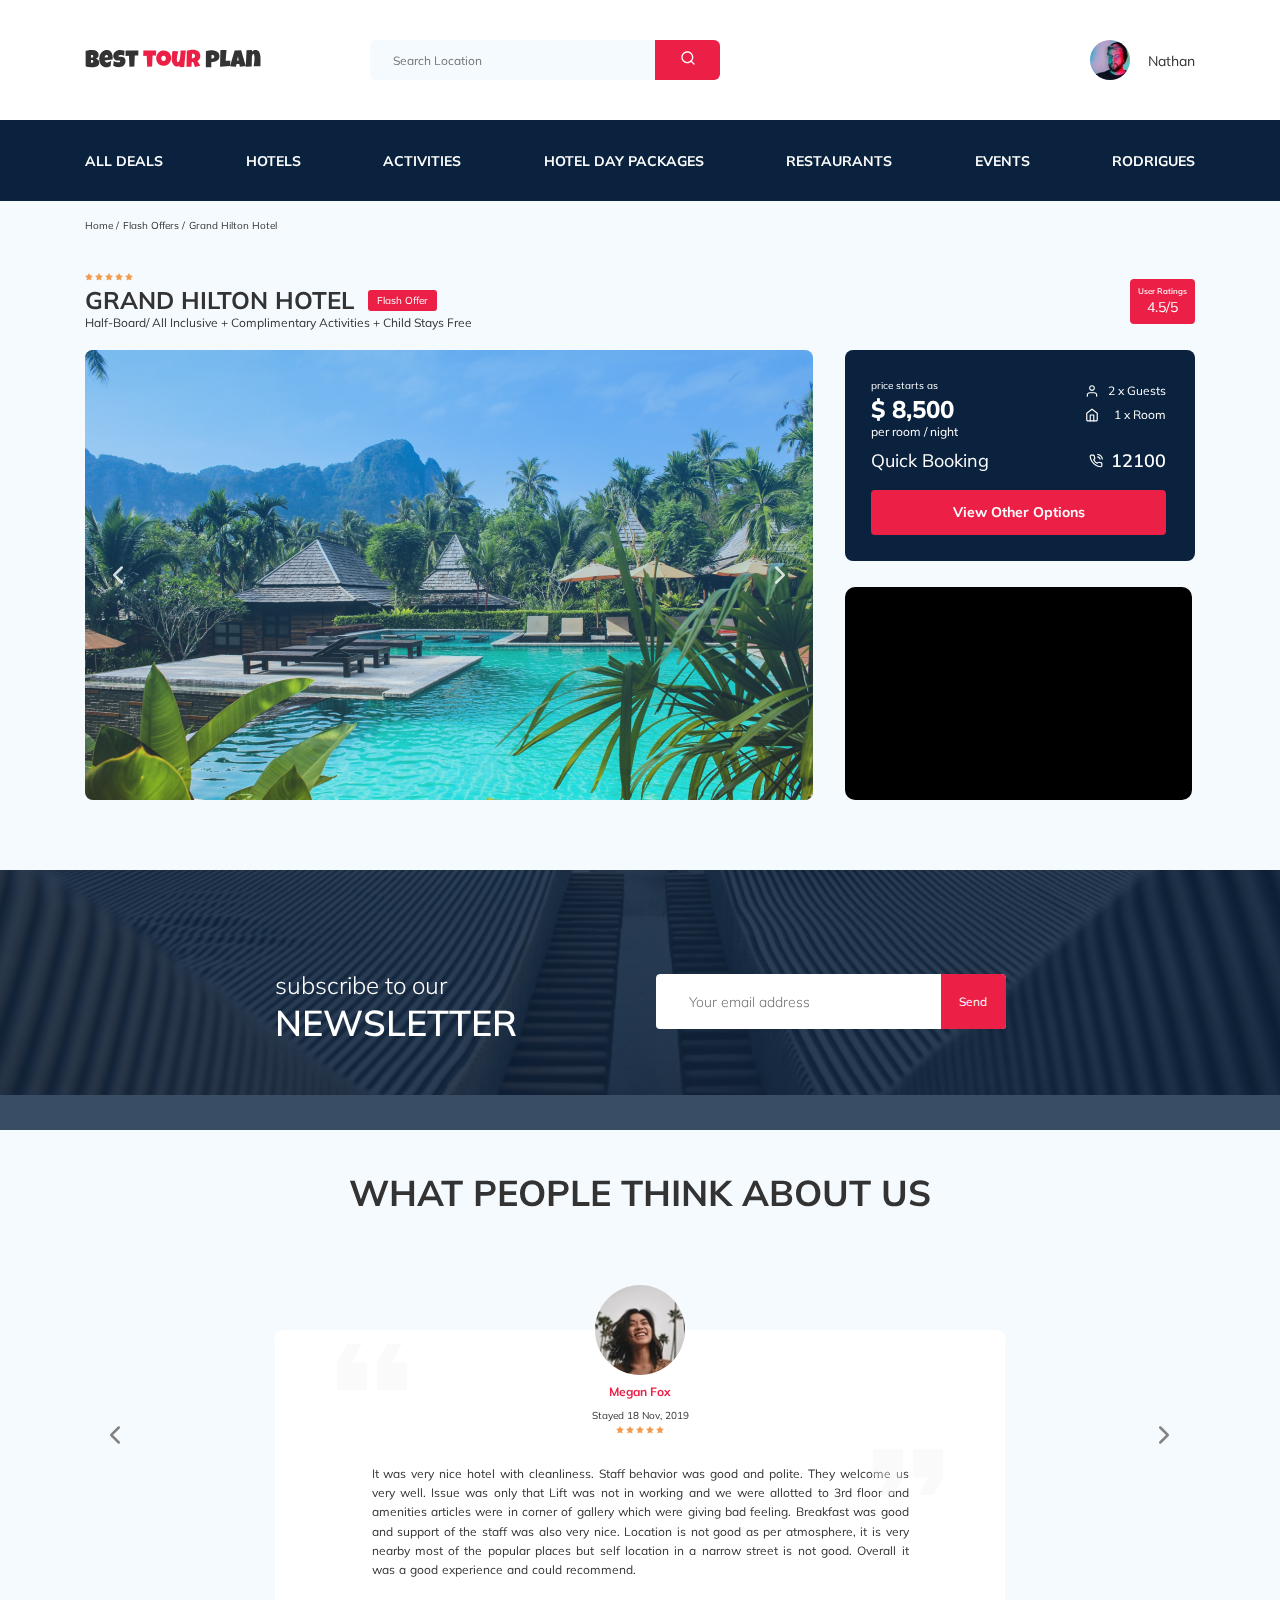
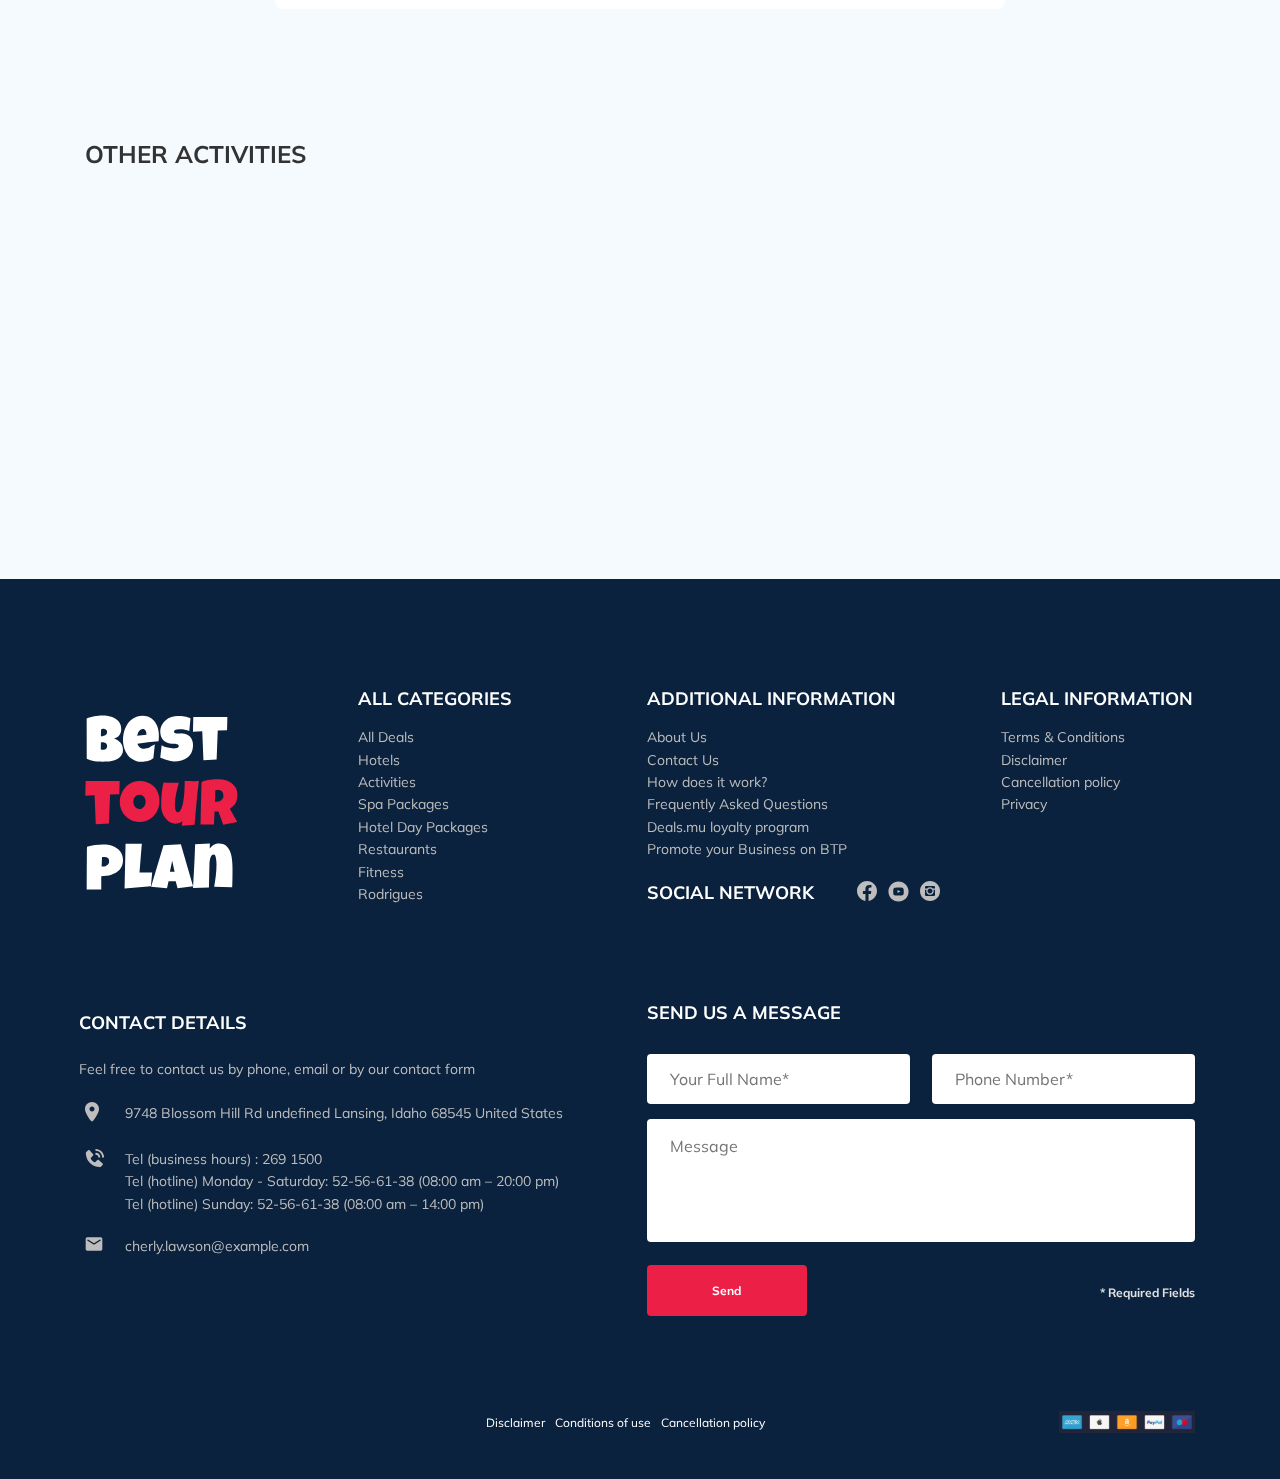
<file: index.html>
<!DOCTYPE html>
<html lang="en">
<head>
  <meta charset="UTF-8">
  <meta http-equiv="X-UA-Compatible" content="IE=edge">
  <meta name="viewport" content="width=device-width, initial-scale=1.0, maximum-scale=1">
  <title>Best Tour Plan - Hotel Booking</title>
  <link rel="apple-touch-icon" sizes="76x76" href="favicon_package_v0.16/apple-touch-icon.png">
  <link rel="icon" type="image/png" sizes="32x32" href="favicon_package_v0.16/favicon-32x32.png">
  <link rel="icon" type="image/png" sizes="16x16" href="favicon_package_v0.16/favicon-16x16.png">
  <link rel="manifest" href="favicon_package_v0.16/site.webmanifest">
  <link rel="mask-icon" href="favicon_package_v0.16/safari-pinned-tab.svg" color="#0a223d">
  <meta name="msapplication-TileColor" content="#0a223d">
  <meta name="theme-color" content="#ffffff">
  <link rel="preconnect" href="https://fonts.googleapis.com">
  <link rel="preconnect" href="https://fonts.gstatic.com" crossorigin>
  <link href="https://fonts.googleapis.com/css2?family=Mulish:wght@400;700&family=Nunito:wght@400;700;800&display=swap"
    rel="stylesheet">
  <link rel="stylesheet" href="css/swiper-bundle.min.css">
  <link rel="stylesheet" href="css/aos.css">
  <link rel="stylesheet" href="css/style.css" />
</head>
<body>
  <header class="navbar navbar--mobile--fixed">
    <div class="container">
      <div class="navbar-top">
        <a href="index.html" class="logo">
          <img src="img/horizontal-logo.svg" alt="Logo: Best Tour Plan" class="logo__image">
        </a>
        <form action="#" class="search navbar__search navbar__search--mobile--hidden">
          <input type="text" class="search__input" placeholder="Search Location" autofocus/>
          <button class="search__button">
            <img src="img/search.svg" alt="Icon: Search">
          </button>
        </form>

        <a href="#" class="user navbar__user navbar__user--mobile--hidden">
          <img src="img/user-avatar.jpeg" alt="avatar: Nathan" class="user__avatar" />
          <span class="user__name">Nathan</span>
        </a>
        <!-- /.user -->
        <button class="menu-button navbar-top__menu-button">
          <span class="menu-button__line"></span><span class="menu-button__line"></span><span class="menu-button__line"></span>
        </button>
      </div>
      <!-- /.navbar-top -->
    </div>
    <!-- /.container -->

    <div class="navbar-bottom">
      <div class="container">
        <ul class="navbar-menu">
          <li class="navbar-menu__item navbar-menu__item--mobile--visible">
            <a href="#" class="user navbar__user navbar__user--mobile--visible">
              <img src="img/user-avatar.jpeg" alt="avatar: Nathan" class="user__avatar" />
              <span class="user__name user__name--light">Nathan</span>
            </a>
            <!-- /.user -->
          </li>
          <li class="navbar-menu__item navbar-menu__item--mobile--visible">
            <form action="#" class="search navbar__search navbar__search--mobile--visible">
              <input type="text" class="search__input" placeholder="Search Location" />
              <button class="search__button">
                <img src="img/search.svg" alt="Icon: Search">
              </button>
            </form>
          </li>
          <li class="navbar-menu__item">
            <a href="#" class="navbar-menu__link">All Deals</a>
          </li>
          <li class="navbar-menu__item">
            <a href="#" class="navbar-menu__link">Hotels</a>
          </li>
          <li class="navbar-menu__item">
            <a href="#" class="navbar-menu__link">Activities</a>
          </li>
          <li class="navbar-menu__item">
            <a href="#" class="navbar-menu__link">Hotel Day Packages</a>
          </li>
          <li class="navbar-menu__item">
            <a href="#" class="navbar-menu__link">Restaurants</a>
          </li>
          <li class="navbar-menu__item">
            <a href="#" class="navbar-menu__link">Events</a>
          </li>
          <li class="navbar-menu__item">
            <a href="#" class="navbar-menu__link">Rodrigues</a>
          </li>
        </ul>
        <!-- /.navbar-menu -->
      </div>
    </div>
  </header>

  <nav class="breadcrumb">
    <div class="container">
      <ul class="breadcrumb-list">
        <li class="breadcrumb-list__item">
          <a href="#" class="breadcrumb-list__link">Home</a>
        </li>
        <li class="breadcrumb-list__item">
          <a href="#" class="breadcrumb-list__link">Flash Offers</a>
        </li>
        <li class="breadcrumb-list__item">
          Grand Hilton Hotel
        </li>
      </ul>
    </div>
    <!-- /.container -->
  </nav>
  <!-- /.breadcrumb -->
  <section class="hotel">
    <div class="container">
      <div class="hotel-info">
        <div class="hotel-info__text">
          <div class="hotel-wrapper">
            <div class="stars">
              <img src="img/stars.svg" alt="star">
              <!-- <img src="img/star.svg" alt="star">
              <img src="img/star.svg" alt="star">
              <img src="img/star.svg" alt="star">
              <img src="img/star.svg" alt="star"> -->
            </div>
            <h1 class="hotel-name hotel-info__name">Grand Hilton Hotel</h1>
            <span class="offer hotel-info__offer">Flash Offer</span>
          </div>
          <p class="hotel-description hotel-info__description">Half-Board/ All Inclusive + Complimentary Activities + Child Stays Free</p>
        </div>
        <!-- /.hotel-info__text -->
        <div class="rating hotel-info__rating">
          <span class="rating__text">User Ratings</span>
          <span class="rating__counter">4.5/5</span>
        </div>
        <!-- /.hotel-info__right -->
      </div>
      <div class="hotel-grid">
          <!-- Slider main container -->
          <div class="swiper hotel-slider hotel__slider">
            <!-- Additional required wrapper -->
            <div class="swiper-wrapper">
              <!-- Slides -->
              <div class="swiper-slide hotel-slider__item">
                <img class="hotel-slider__image" src="img/slide.jpg" alt="slide">
              </div>
              <div class="swiper-slide hotel-slider__item">
                <img class="hotel-slider__image" src="img/slide.jpg" alt="slide">
              </div>
              <div class="swiper-slide hotel-slider__item">
                <img class="hotel-slider__image" src="img/slide.jpg" alt="slide">
              </div>
            </div>
          
            <!-- If we need navigation buttons -->
            <button class="hotel-slider__button hotel-slider__button--prev"></button>
            <button class="hotel-slider__button hotel-slider__button--next"></button>
          </div>
          <!-- /.swiper -->
        
        <div class="hotel-right">
          <div class="booking">
            <div class="booking__info">
              <div class="booking__price">
                <span class="booking__start">price starts as</span>
                <strong class="booking__pricetag">$ 8,500</strong>
                <span class="booking__per-room">per room / night</span>
              </div>
              <!-- /.booking__price -->
              <div class="booking__room">
                <div class="booking__text">
                  <img src="img/user.svg" alt="Icon: user" class="booking__icon">
                  <span class="booking__description">2 x Guests</span>
                </div>
                <div class="booking__text">
                  <img src="img/home.svg" alt="Icon: home" class="booking__icon">
                  <span class="booking__description">1 x Room</span>
                </div>
              </div>
              <!-- /.booking__room -->
            </div>
            <!-- /.booking__info -->
            <div class="booking__call-center">
              <span class="booking__heading">Quick Booking</span>
              <a href="tel:12100" class="booking__number">
                <img src="img/phone-call.svg" alt="Icon: phone">
                <span class="booking__num">12100</span>
              </a>
            </div>
            <!-- /.booking__call-center -->
            <button data-toggle="modal" class="button booking__button">View Other Options</button>
          </div>
          <!-- /.booking -->
          <div class="map">
            <iframe class="map__item"
              src="https://www.google.com/maps/embed?pb=!1m18!1m12!1m3!1d10023.873933318548!2d71.40230004205274!3d51.09058915051005!2m3!1f0!2f0!3f0!3m2!1i1024!2i768!4f13.1!3m3!1m2!1s0x424584548d645f77%3A0x46eb7ffc4749ba2c!2sHilton%20Astana!5e0!3m2!1sru!2skz!4v1637956203974!5m2!1sru!2skz" allowfullscreen="" loading="lazy"></iframe>
          </div>
          <!-- <div class="map" id="map"></div> -->
          <!-- /.map -->
        </div>
        <!-- /.hotel-right -->
      </div>
      <!-- /.hotel-grid -->
    </div>
    <!-- /.container -->
  </section>
  <section class="newsletter" data-parallax="scroll" data-image-src="img/newsletter-bg.jpeg">
    <div class="newsletter-wrapper">
      <h2 class="newsletter-title newsletter__title">
        subscribe to our
        <span class="newsletter-title__strong">Newsletter</span>
      </h2>
      <form action="send.php" method="POST" class="subscribe newsletter__subscribe form">
        <!-- <div class="subscribe__input-group"> -->
          <input type="email" class="subscribe__input" placeholder="Your email address" name="email" autocomplete="off" required />
          <button class="subscribe__button">Send</button>
        <!-- </div> -->
      </form>
    </div>
    <!-- /.newsletter-wrapper -->
  </section>
  <section class="reviews">
    <div class="container">
      <h2 class="reviews__title">What people think about us</h2>
      <div class="swiper reviews-slider">
        <div class="swiper-wrapper">
          <div class="swiper-slide">
            <div class="reviews-slider__item">
              <div class="reviews-slider__profile">
                <img src="img/profile-avatar.jpeg" alt="Photo: Megan Fox" class="reviews-slider__avatar">
                <h3 class="reviews-slider__username">Megan Fox</h3>
                <span class="reviews-slider__date">Stayed 18 Nov, 2019</span>
                <div class="reviews-slider__rating">
                  <img src="img/stars.svg" alt="star">
                </div>
                <!-- /.rating -->
              </div>
              <!-- /.reviews-slider__profile -->
              <p class="reviews-slider__text">
                It  was very nice hotel with cleanliness.  Staff behavior was good and polite. They welcome us very well. Issue was only
                that Lift was not in working and we were allotted to 3rd floor and amenities articles were in corner of gallery which
                were giving bad feeling. Breakfast was good and support of the staff was also very nice. Location is not good as per
                atmosphere, it is very nearby most of the popular places but self location in a narrow street is not good. Overall it
                was a good experience and could recommend.
              </p>
            </div>
            <!-- /.reviews-slider__item -->
          </div>
          <div class="swiper-slide">
            <div class="reviews-slider__item">
              <div class="reviews-slider__profile">
                <img src="img/reviews-2.jpeg" alt="Photo: Robert Good" class="reviews-slider__avatar">
                <h3 class="reviews-slider__username">Robert Good</h3>
                <span class="reviews-slider__date">Stayed 20 Dec, 2020</span>
                <div class="reviews-slider__rating">
                  <img src="img/star.svg" alt="star">
                  <img src="img/star.svg" alt="star">
                  <img src="img/star.svg" alt="star">
                  <img src="img/star.svg" alt="star">
                  <img src="img/star.svg" alt="star">
                </div>
                <!-- /.rating -->
              </div>
              <!-- /.reviews-slider__profile -->
              <p class="reviews-slider__text">
                It was very nice hotel with cleanliness. Staff behavior was good and polite. They welcome us very well. Issue was only
                that Lift was not in working and we were allotted to 3rd floor and amenities articles were in corner of gallery which
                were giving bad feeling. Breakfast was good and support of the staff was also very nice. Location is not good as per
                atmosphere, it is very nearby most of the popular places but self location in a narrow street is not good. Overall it
                was a good experience and could recommend.
              </p>
            </div>
            <!-- /.reviews-slider__item -->
          </div>
          <!-- /.swiper-slide -->
        </div>
        <!-- /.swiper-wrapper -->
      
        <button class="reviews-slider__button reviews-slider__button--prev"></button>
        <button class="reviews-slider__button reviews-slider__button--next"></button>
      </div>
      <!-- /.reviews-slider -->
    </div>
  </section>

  <section class="activities">
    <div class="container">
      <h2 class="activities__title">Other Activities</h2>
      <div class="activities-wrapper">
        <div class="card activities__card activities__card--order-0" data-aos="fade-up">
          <img src="img/activity-1.jpeg" alt="The curious corner of chamarel" class="card__image">
          <h3 class="card__title">The curious corner
          <span class="card__title-span">of chamarel</span></h3>
          <button data-toggle="modal" class="card__button">Book Now</button>
        </div>
        <!-- /.card -->
        <div class="card activities__card activities__card--order-2" data-aos="fade-up">
          <img src="img/activity-2.jpeg" alt="Gymkhana club golf course" class="card__image">
          <h3 class="card__title">Gymkhana club golf
          <span class="card__title-span">course</span></h3>
          <button data-toggle="modal" class="card__button">Book Now</button>
        </div>
        <!-- /.card -->
        <div class="card activities__card activities__card--order-1" data-aos="fade-up">
          <img src="img/activity-3.jpeg" alt="Tamarind falls hiking trip - full day" class="card__image">
          <h3 class="card__title">Tamarind falls hiking
          <span class="card__title-span">trip - full day</span></h3>
          <button data-toggle="modal" class="card__button">Book Now</button>
        </div>
        <!-- /.card -->
        <div class="card activities__card activities__card--order-3" data-aos="fade-up">
          <img src="img/activity-4.jpeg" alt="The blue marine discovery quest" class="card__image">
          <h3 class="card__title">The blue marine discovery
          <span class="card__title-span">quest</span></h3>
          <button data-toggle="modal" class="card__button">Book Now</button>
        </div>
        <!-- /.card -->
      </div>
      <!-- /.activities-wrapper -->

    </div>
    <!-- /.container -->
  </section>

  <footer class="footer">
    <div class="container">
      <div class="footer-wrapper">
        <a href="index.html" class="logo footer__logo">
          <img src="img/footer-logo.svg" alt="Logo: Best tour Plan">
        </a>
        <div class="footer__list footer__categories">
          <h3 class="footer__title footer__title--mb-18">ALL CATEGORIES</h3>
          <ul class="footer__ul">
            <li class="footer__item">
              <a href="#" class="footer__link">All Deals</a>
            </li>
            <li class="footer__item">
              <a href="#" class="footer__link">Hotels</a>
            </li>
            <li class="footer__item">
              <a href="#" class="footer__link">Activities</a>
            </li>
            <li class="footer__item">
              <a href="#" class="footer__link">Spa Packages</a>
            </li>
            <li class="footer__item">
              <a href="#" class="footer__link">Hotel Day Packages</a>
            </li>
            <li class="footer__item">
              <a href="#" class="footer__link">Restaurants</a>
            </li>
            <li class="footer__item">
              <a href="#" class="footer__link">Fitness</a>
            </li>
            <li class="footer__item">
              <a href="#" class="footer__link">Rodrigues</a>
            </li>
          </ul>
        </div>
        <!-- /.footer__list -->
        
        
        <div class="footer__list footer__additional">
          <h3 class="footer__title footer__title--mb-18">ADDITIONAL INFORMATION</h3>
          <ul class="footer__ul">
            <li class="footer__item">
              <a href="#" class="footer__link">About Us</a>
            </li>
            <li class="footer__item">
              <a href="#" class="footer__link">Contact Us</a>
            </li>
            <li class="footer__item">
              <a href="#" class="footer__link">How does it work?</a>
            </li>
            <li class="footer__item">
              <a href="#" class="footer__link">Frequently Asked Questions</a>
            </li>
            <li class="footer__item">
              <a href="#" class="footer__link">Deals.mu loyalty program</a>
            </li>
            <li class="footer__item">
              <a href="#" class="footer__link">Promote your Business on BTP</a>
            </li>
          </ul>
        </div>
        <!-- /.footer__list -->

        <div class="footer__social-network">
          <h3 class="footer__title footer__title--inline">Social Network</h3>
          <div class="footer__social-links">
            <a href="#" class="footer__link footer__link--hover"><img src="img/facebook.svg" alt="Icon: Facebook"></a>
            <a href="#" class="footer__link footer__link--hover"><img src="img/youtube.svg" alt="Icon: Youtube"></a>
            <a href="#" class="footer__link footer__link--hover"><img src="img/instagram.svg" alt="Icon: Instagram"></a>
          </div>
          <!-- /.footer__social-links -->
          </div>
          <!-- /.footer__social-network -->
          <div class="footer__list footer__legal">
            <h3 class="footer__title footer__title--mb-15">LEGAL INFORMATION</h3>
            <ul class="footer__ul">
              <li class="footer__item"><a href="#" class="footer__link">Terms & Conditions</a></li>
              <li class="footer__item"><a href="#" class="footer__link">Disclaimer</a></li>
              <li class="footer__item"><a href="#" class="footer__link">Cancellation policy</a></li>
              <li class="footer__item"><a href="#" class="footer__link">Privacy</a></li>
            </ul>
          </div>
          <!-- /.footer__list -->

          <div class="footer__contact-details">
            <h3 class="footer__title footer__title--mb-25">Contact Details</h3>
            <p class="footer__text">Feel free to contact us by phone, email or by our contact form</p>

            <ul class="footer__ul">
              <li class="footer__item footer__item--mb-20">
                <div class="footer__icon-wrapper"><img class="footer__icon footer__icon--pt-5" src="img/map-marker.svg" alt="Icon: map">
                </div>
                9748 Blossom Hill Rd undefined Lansing, Idaho 68545 United States
              </li>
              <li class="footer__item footer__item--mb-20">
                <div class="footer__icon-wrapper">
                  <img class="footer__icon footer__icon--pl-5" src="img/phone-call-footer.svg" alt="Icon: phone call">
                </div>
                <div class="footer__item-numbers">
                  <span>Tel (business hours) : <a href="tel:2691500" class="footer__link">269 1500</a></span> <br />
                  <span>Tel (hotline) Monday - Saturday: <a href="tel:52566138" class="footer__link">52-56-61-38</a> (08:00 am – 20:00
                    pm)</span> <br />
                  <span>Tel (hotline) Sunday: <a href="tel:52566138" class="footer__link">52-56-61-38</a> (08:00 am – 14:00 pm)</span>
                </div>
              </li>
              <li class="footer__item footer__item--mb-20">
                <div class="footer__icon-wrapper">
                  <img class="footer__icon footer__icon--pl-5" src="img/email.svg" alt="Icon: email">
                </div><a href="mailto:cherly.lawson@example.com" class="footer__link">cherly.lawson@example.com</a>
              </li>
            </ul>
          </div>
          <!-- /.footer__contact-details -->

          <div class="footer__contact-form">
            <h3 class="footer__title footer__title--mb-3">Send us a message</h3>
            <form action="send.php" method="POST" class="footer__form form">
              <div class="footer__input-group">
                <input 
                  type="text" 
                  class="input footer__input" placeholder="Your Full Name*" name="name" 
                  required
                  />
              </div>
              <div class="footer__input-group">
                <input 
                  type="tel" 
                  class="input footer__input" placeholder="Phone Number*" name="phone" data-mask="+7(999) 999-99-99" data-mask-clearifnotmatch="true" 
                  minlength="17" required
                  />
              </div>
              <textarea class="message footer__message" placeholder="Message" name="message"></textarea>
              <button class="button footer__button">Send</button>
              <span class="footer__info">* Required Fields</span>
            </form>
            <!-- /.footer__form -->
          </div>
      </div>
      <!-- /.footer-wrapper -->
      <div class="footer__bottom">
        <ul class="footer__bottom-list">
          <li class="footer__bottom-item"><a href="#" class="footer__bottom-link">Disclaimer</a></li>
          <li class="footer__bottom-item"><a href="#" class="footer__bottom-link">Conditions of use</a></li>
          <li class="footer__bottom-item"><a href="#" class="footer__bottom-link">Cancellation policy</a></li>
        </ul>
        <img src="img/footer-bottom-logos.svg" alt="Icon: payment logos" class="footer__bottom-logo">
      </div>
      <!-- /.footer__bottom -->
    </div>
    <!-- /.container -->
  </footer>

  <div class="modal">
    <div class="modal__overlay">
      <div class="modal__dialog">
        <a href="#" class="modal__close">
          <img src="img/close.svg" alt="Icon: close">
        </a>
        <h3 class="modal__title modal__title--mb--3">Send us a message</h3>
        <form action="send.php" method="POST" class="modal__form form">
          <input type="text" class="input modal__input" placeholder="Your Full Name*" name="name" required>
          <input type="tel" class="input modal__input" placeholder="Phone Number*" name="phone" data-mask="+7(999) 999-99-99" data-mask-clearifnotmatch="true"
          minlength="17" required>
          <input type="email" class="input modal__input" placeholder="Your Email*" name="email" required>
          <textarea class="message modal__message" placeholder="Message" name="message"></textarea>
          <button class="button modal__button">Send</button>
          <span class="modal__info">* Required Fields</span>
        </form>
      </div>
      <!-- /.modal__dialog -->
    </div>
    <!-- /.modal__overlay -->
  </div>
  <!-- /.modal -->

  <script src="js/jquery-3.6.0.min.js"></script>
  <script src="js/parallax.min.js"></script>
  <script src="js/swiper-bundle.min.js"></script>
  <script src="js/jquery.mask.min.js"></script>
  <script src="js/jquery.validate.min.js"></script>
  <script src="js/aos.js"></script>
  <script src="js/main.js"></script>
</body>
</html>
</file>
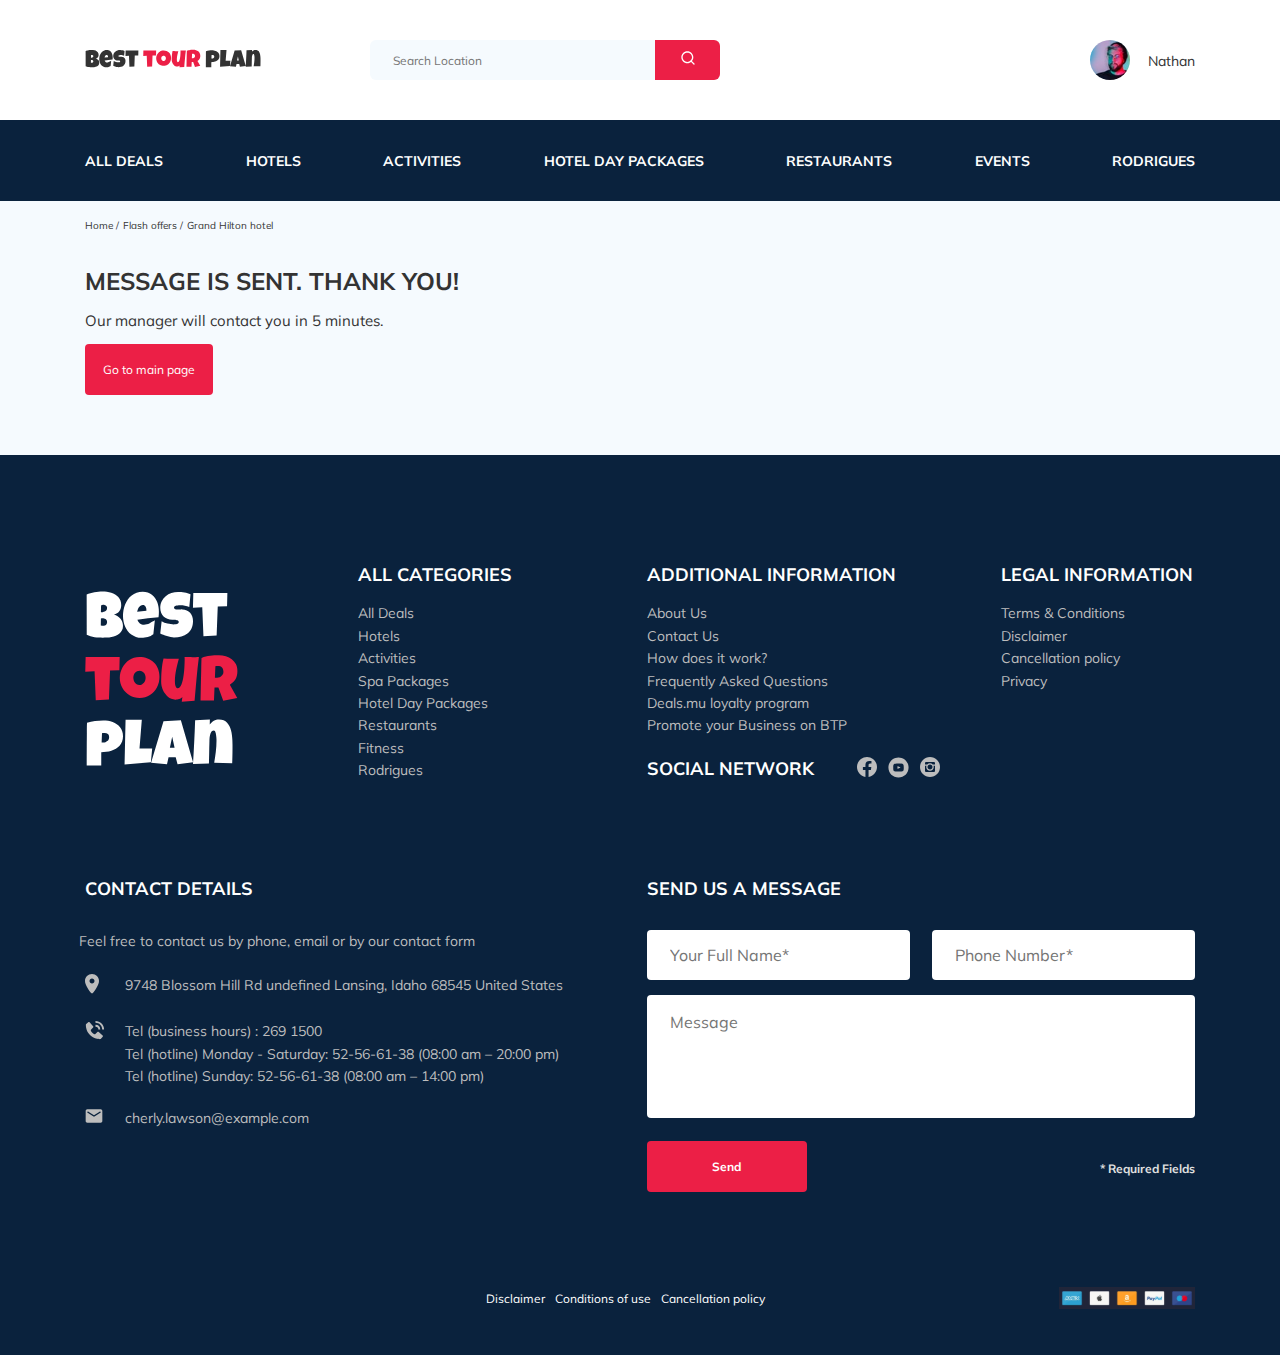
<file: thankyou.html>
<!DOCTYPE html>
<html lang="en">

<head>
  <meta charset="UTF-8">
  <meta http-equiv="X-UA-Compatible" content="IE=edge">
  <meta name="viewport" content="width=device-width, initial-scale=1.0, maximum-scale=1">
  <title>Best Tour Plan - Hotel Booking</title>
  <link rel="apple-touch-icon" sizes="76x76" href="favicon_package_v0.16/apple-touch-icon.png">
  <link rel="icon" type="image/png" sizes="32x32" href="favicon_package_v0.16/favicon-32x32.png">
  <link rel="icon" type="image/png" sizes="16x16" href="favicon_package_v0.16/favicon-16x16.png">
  <link rel="manifest" href="favicon_package_v0.16/site.webmanifest">
  <link rel="mask-icon" href="favicon_package_v0.16/safari-pinned-tab.svg" color="#0a223d">
  <meta name="msapplication-TileColor" content="#0a223d">
  <meta name="theme-color" content="#ffffff">
  <link rel="preconnect" href="https://fonts.googleapis.com">
  <link rel="preconnect" href="https://fonts.gstatic.com" crossorigin>
  <link href="https://fonts.googleapis.com/css2?family=Mulish:wght@400;700&family=Nunito:wght@400;700;800&display=swap"
    rel="stylesheet">
  <link rel="stylesheet" href="css/swiper-bundle.min.css">
  <link rel="stylesheet" href="css/aos.css">
  <link rel="stylesheet" href="css/style.css" />
</head>

<body>
  <header class="navbar navbar--mobile--fixed">
    <div class="container">
      <div class="navbar-top">
        <a href="index.html" class="logo">
          <img src="img/horizontal-logo.svg" alt="Logo: Best Tour Plan" class="logo__image">
        </a>
        <form action="#" class="search navbar__search navbar__search--mobile--hidden">
          <input type="text" class="search__input" placeholder="Search Location" />
          <button class="search__button">
            <img src="img/search.svg" alt="Icon: Search">
          </button>
        </form>
  
        <a href="#" class="user navbar__user navbar__user--mobile--hidden">
          <img src="img/user-avatar.jpeg" alt="avatar: Nathan" class="user__avatar" />
          <span class="user__name">Nathan</span>
        </a>
        <!-- /.user -->
        <button class="menu-button navbar-top__menu-button">
          <span class="menu-button__line"></span><span class="menu-button__line"></span><span
            class="menu-button__line"></span>
        </button>
      </div>
      <!-- /.navbar-top -->
    </div>
    <!-- /.container -->
  
    <div class="navbar-bottom">
      <div class="container">
        <ul class="navbar-menu">
          <li class="navbar-menu__item navbar-menu__item--mobile--visible">
            <a href="#" class="user navbar__user navbar__user--mobile--visible">
              <img src="img/user-avatar.jpeg" alt="avatar: Nathan" class="user__avatar" />
              <span class="user__name user__name--light">Nathan</span>
            </a>
            <!-- /.user -->
          </li>
          <li class="navbar-menu__item navbar-menu__item--mobile--visible">
            <form action="#" class="search navbar__search navbar__search--mobile--visible">
              <input type="text" class="search__input" placeholder="Search Location" />
              <button class="search__button">
                <img src="img/search.svg" alt="Icon: Search">
              </button>
            </form>
          </li>
          <li class="navbar-menu__item">
            <a href="#" class="navbar-menu__link">All Deals</a>
          </li>
          <li class="navbar-menu__item">
            <a href="#" class="navbar-menu__link">Hotels</a>
          </li>
          <li class="navbar-menu__item">
            <a href="#" class="navbar-menu__link">Activities</a>
          </li>
          <li class="navbar-menu__item">
            <a href="#" class="navbar-menu__link">Hotel Day Packages</a>
          </li>
          <li class="navbar-menu__item">
            <a href="#" class="navbar-menu__link">Restaurants</a>
          </li>
          <li class="navbar-menu__item">
            <a href="#" class="navbar-menu__link">Events</a>
          </li>
          <li class="navbar-menu__item">
            <a href="#" class="navbar-menu__link">Rodrigues</a>
          </li>
        </ul>
        <!-- /.navbar-menu -->
      </div>
    </div>
  </header>

  <nav class="breadcrumb">
    <div class="container">
      <ul class="breadcrumb-list">
        <li class="breadcrumb-list__item">
          <a href="#" class="breadcrumb-list__link">Home</a>
        </li>
        <li class="breadcrumb-list__item">
          <a href="#" class="breadcrumb-list__link">Flash offers</a>
        </li>
        <li class="breadcrumb-list__item">
          Grand Hilton hotel
        </li>
      </ul>
    </div>
    <!-- /.container -->
  </nav>
  <!-- /.breadcrumb -->
  <section class="gratitude">
    <div class="container">
      <div class="gratitude__text">
        <h1 class="gratitude__title">Message is sent. Thank You!</h1>
        <p class="gratitude__message">Our manager will contact you in 5 minutes.</p>
      </div>
      <button class="gratitude__button">Go to main page</button>
    </div>
    <!-- /.container -->
  </section>

  <footer class="footer">
    <div class="container">
      <div class="footer-wrapper">
        <a href="index.html" class="logo footer__logo">
          <img src="img/footer-logo.svg" alt="Logo: Best tour Plan">
        </a>
        <div class="footer__list footer__categories">
          <h3 class="footer__title">ALL CATEGORIES</h3>
          <ul class="footer__ul">
            <li class="footer__item">
              <a href="#" class="footer__link">All Deals</a>
            </li>
            <li class="footer__item">
              <a href="#" class="footer__link">Hotels</a>
            </li>
            <li class="footer__item">
              <a href="#" class="footer__link">Activities</a>
            </li>
            <li class="footer__item">
              <a href="#" class="footer__link">Spa Packages</a>
            </li>
            <li class="footer__item">
              <a href="#" class="footer__link">Hotel Day Packages</a>
            </li>
            <li class="footer__item">
              <a href="#" class="footer__link">Restaurants</a>
            </li>
            <li class="footer__item">
              <a href="#" class="footer__link">Fitness</a>
            </li>
            <li class="footer__item">
              <a href="#" class="footer__link">Rodrigues</a>
            </li>
          </ul>
        </div>
        <!-- /.footer__list -->
  
  
        <div class="footer__list footer__additional">
          <h3 class="footer__title">ADDITIONAL INFORMATION</h3>
          <ul class="footer__ul">
            <li class="footer__item">
              <a href="#" class="footer__link">About Us</a>
            </li>
            <li class="footer__item">
              <a href="#" class="footer__link">Contact Us</a>
            </li>
            <li class="footer__item">
              <a href="#" class="footer__link">How does it work?</a>
            </li>
            <li class="footer__item">
              <a href="#" class="footer__link">Frequently Asked Questions</a>
            </li>
            <li class="footer__item">
              <a href="#" class="footer__link">Deals.mu loyalty program</a>
            </li>
            <li class="footer__item">
              <a href="#" class="footer__link">Promote your Business on BTP</a>
            </li>
          </ul>
        </div>
        <!-- /.footer__list -->
  
        <div class="footer__social-network">
          <h3 class="footer__title footer__title--inline">Social Network</h3>
          <div class="footer__social-links">
            <a href="#" class="footer__link"><img src="img/facebook.svg" alt="Icon: Facebook"></a>
            <a href="#" class="footer__link"><img src="img/youtube.svg" alt="Icon: Youtube"></a>
            <a href="#" class="footer__link"><img src="img/instagram.svg" alt="Icon: Instagram"></a>
          </div>
          <!-- /.footer__social-links -->
        </div>
        <!-- /.footer__social-network -->
        <div class="footer__list footer__legal">
          <h3 class="footer__title">LEGAL INFORMATION</h3>
          <ul class="footer__ul">
            <li class="footer__item"><a href="#" class="footer__link">Terms & Conditions</a></li>
            <li class="footer__item"><a href="#" class="footer__link">Disclaimer</a></li>
            <li class="footer__item"><a href="#" class="footer__link">Cancellation policy</a></li>
            <li class="footer__item"><a href="#" class="footer__link">Privacy</a></li>
          </ul>
        </div>
        <!-- /.footer__list -->
  
        <div class="footer__contact-details">
          <h3 class="footer__title footer__title--mb-3">Contact Details</h3>
          <p class="footer__text">Feel free to contact us by phone, email or by our contact form</p>
  
          <ul class="footer__ul">
            <li class="footer__item footer__item--mb-20">
              <div class="footer__icon-wrapper"><img class="footer__icon" src="img/map-marker.svg" alt="Icon: map">
              </div>
              9748 Blossom Hill Rd undefined Lansing, Idaho 68545 United States
            </li>
            <li class="footer__item footer__item--mb-20">
              <div class="footer__icon-wrapper">
                <img class="footer__icon" src="img/phone-call-footer.svg" alt="Icon: phone call">
              </div>
              Tel (business hours) : 269 1500 <br />
              Tel (hotline) Monday - Saturday: 52-56-61-38 (08:00 am – 20:00 pm) <br />
              Tel (hotline) Sunday: 52-56-61-38 (08:00 am – 14:00 pm)
            </li>
            <li class="footer__item footer__item--mb-20">
              <div class="footer__icon-wrapper">
                <img class="footer__icon" src="img/email.svg" alt="Icon: email">
              </div>cherly.lawson@example.com
            </li>
          </ul>
        </div>
        <!-- /.footer__contact-details -->
  
        <div class="footer__contact-form">
          <h3 class="footer__title footer__title--mb-3">Send us a message</h3>
          <form action="send.php" method="POST" class="footer__form form">
            <div class="footer__input-group">
              <input type="text" class="input footer__input" placeholder="Your Full Name*" name="name" required />
            </div>
            <div class="footer__input-group">
              <input type="tel" class="input footer__input" placeholder="Phone Number*" name="phone"
                data-mask="+7(999) 999-99-99" required />
            </div>
            <textarea class="message footer__message" placeholder="Message" name="message"></textarea>
            <button class="button footer__button">Send</button>
            <span class="footer__info">* Required Fields</span>
          </form>
          <!-- /.footer__form -->
        </div>
      </div>
      <!-- /.footer-wrapper -->
      <div class="footer__bottom">
        <ul class="footer__bottom-list">
          <li class="footer__bottom-item"><a href="#" class="footer__bottom-link">Disclaimer</a></li>
          <li class="footer__bottom-item"><a href="#" class="footer__bottom-link">Conditions of use</a></li>
          <li class="footer__bottom-item"><a href="#" class="footer__bottom-link">Cancellation policy</a></li>
        </ul>
        <img src="img/footer-bottom-logos.svg" alt="Icon: payment logos" class="footer__bottom-logo">
      </div>
      <!-- /.footer__bottom -->
    </div>
    <!-- /.container -->
  </footer>

<script src="js/jquery-3.6.0.min.js"></script>
<script src="js/parallax.min.js"></script>
<script src="js/swiper-bundle.min.js"></script>
<script src="js/jquery.mask.min.js"></script>
<script src="js/jquery.validate.min.js"></script>
<script src="js/aos.js"></script>
<script src="js/main.js"></script>
</body>

</html>
</file>
<file: css/style.css>
*{box-sizing:border-box}body{font-family:'Mulish', sans-serif;background-color:#F5FAFE;color:#333;overflow-x:hidden}.container{max-width:1110px;margin:auto}img{max-width:100%}.input{background-color:#fff;border-radius:4px;border:none;padding:0 23px;height:50px}.message{background-color:#fff;border-radius:4px;padding:18px 23px;border:none}.button{min-width:160px;min-height:50px;padding:18px;font-style:normal;font-weight:bold;font-size:12px;line-height:15px;color:#fff;background-color:#ec1f46;border:none;border-radius:4px;cursor:pointer}.error{color:#ec1f46}#email-error{bottom:0;z-index:99}/*! normalize.css v8.0.1 | MIT License | github.com/necolas/normalize.css */html{line-height:1.15;-webkit-text-size-adjust:100%}body{margin:0}main{display:block}h1{font-size:2em;margin:0.67em 0}hr{box-sizing:content-box;height:0;overflow:visible}pre{font-family:monospace, monospace;font-size:1em}a{background-color:transparent}abbr[title]{border-bottom:none;text-decoration:underline;text-decoration:underline dotted}b,strong{font-weight:bolder}code,kbd,samp{font-family:monospace, monospace;font-size:1em}small{font-size:80%}sub,sup{font-size:75%;line-height:0;position:relative;vertical-align:baseline}sub{bottom:-0.25em}sup{top:-0.5em}img{border-style:none}button,input,optgroup,select,textarea{font-family:inherit;font-size:100%;line-height:1.15;margin:0}button,input{overflow:visible}button,select{text-transform:none}button,[type="button"],[type="reset"],[type="submit"]{-webkit-appearance:button}button::-moz-focus-inner,[type="button"]::-moz-focus-inner,[type="reset"]::-moz-focus-inner,[type="submit"]::-moz-focus-inner{border-style:none;padding:0}button:-moz-focusring,[type="button"]:-moz-focusring,[type="reset"]:-moz-focusring,[type="submit"]:-moz-focusring{outline:1px dotted ButtonText}fieldset{padding:0.35em 0.75em 0.625em}legend{box-sizing:border-box;color:inherit;display:table;max-width:100%;padding:0;white-space:normal}progress{vertical-align:baseline}textarea{overflow:auto}[type="checkbox"],[type="radio"]{box-sizing:border-box;padding:0}[type="number"]::-webkit-inner-spin-button,[type="number"]::-webkit-outer-spin-button{height:auto}[type="search"]{-webkit-appearance:textfield;outline-offset:-2px}[type="search"]::-webkit-search-decoration{-webkit-appearance:none}::-webkit-file-upload-button{-webkit-appearance:button;font:inherit}details{display:block}summary{display:list-item}template{display:none}[hidden]{display:none}.navbar{background-color:#fff}.navbar-top{display:flex;align-items:center;justify-content:space-between;padding-top:40px;padding-bottom:40px}.navbar-top__menu-button{display:none}.navbar__search{margin-right:auto;margin-left:108px}.navbar-bottom{background-color:#0a223d}.navbar-bottom--visible{overflow-y:auto}.navbar-menu{list-style-type:none;margin:0;display:flex;align-items:center;justify-content:space-between;color:#fff;padding:31px 0}.navbar-menu__link{color:inherit;text-decoration:none;text-transform:uppercase;font-style:normal;font-weight:bold;font-size:14px;line-height:18px}.navbar-menu__item--mobile--visible{display:none}.logo{width:177px}.search{display:flex;position:relative;overflow:hidden;border-radius:6px;height:40px}.search__input{width:350px;height:100%;padding-left:23px;padding-right:75px;background-color:#f5fafe;border:none;font-size:12px;line-height:15px;color:#333}.search__input:focus{outline:none}.search__button{position:absolute;top:0;right:0;width:65px;height:100%;border:none;background-color:#ec1f46;padding:0;cursor:pointer}.user{display:flex;align-items:center;text-decoration:none}.user__avatar{width:40px;height:40px;border-radius:50%;object-fit:cover}.user__name{margin-top:2px;margin-left:18px;font-size:14px;line-height:18px;color:#333;overflow:hidden}.breadcrumb-list{display:flex;align-items:center;padding:18px 0;margin:0;list-style:none}.breadcrumb-list__item{font-size:10px;line-height:13px}.breadcrumb-list__item:not(:last-child)::after{content:'/';margin-right:4px}.breadcrumb-list__link{text-decoration:none;color:inherit}.hotel{padding-top:23px;padding-bottom:70px}.hotel-info{display:flex;align-items:center;justify-content:space-between;padding-bottom:20px}.hotel-info__offer{margin-left:14px;margin-top:4px}.hotel-info__name{margin-top:4px;margin-bottom:0}.hotel-info__description{margin:0}.hotel-name{font-style:normal;font-weight:bold;font-size:24px;line-height:30px;text-transform:uppercase}.hotel-wrapper{display:flex;flex-wrap:wrap;align-items:center}.hotel-description{font-size:12px;line-height:15px}.hotel-grid{display:flex;justify-content:space-between}.hotel-right{display:flex;flex-direction:column;justify-content:space-between}.hotel-slider{width:728px;height:450px;margin-left:0;margin-right:30px}.hotel-slider__item{width:100%;height:100%;position:relative;border-radius:8px;overflow:hidden}.hotel-slider__item::after{content:'';position:absolute;width:100%;height:100%;top:0;bottom:0;right:0;left:0;background:linear-gradient(180deg, rgba(0,122,223,0.48) 0%, rgba(255,255,255,0.128) 100%);z-index:10}.hotel-slider__button{position:absolute;top:50%;transform:translateY(-50%);z-index:99;width:30px;height:30px;border:none;cursor:pointer;background-repeat:no-repeat;background-position:center;background-size:10px;background-color:transparent}.hotel-slider__button--next{right:18px;background-image:url(../img/arrow-next.svg)}.hotel-slider__button--prev{left:18px;background-image:url(../img/arrow-prev.svg)}.stars{flex-basis:100%;display:flex}.offer{font-size:10px;line-height:13px;padding:4px 9px;background-color:#ec1f46;border-radius:3px;color:#fff}.rating{max-width:65px;min-height:45px;text-align:center;background-color:#ec1f46;color:#fff;border-radius:4px}.rating__text{font-weight:600;font-size:8px;line-height:10px}.rating__counter{font-size:14px;line-height:18px}.booking{background-color:#0a223d;color:#fff;border-radius:8px;width:350px;min-height:210px;padding:29px 29px 26px 26px}.booking__info{display:flex;justify-content:space-between;margin-bottom:9px}.booking__price{display:flex;flex-direction:column}.booking__start{font-weight:normal;font-size:10px;line-height:14px}.booking__pricetag{font-style:normal;font-weight:800;font-size:24px;line-height:33px}.booking__per-room{margin-top:-2px;font-style:normal;font-weight:normal;font-size:12px;line-height:16px}.booking__room{margin-top:4px}.booking__text{display:flex;align-items:center;justify-content:space-between;margin-bottom:8px;font-style:normal;font-weight:normal;font-size:12px;line-height:16px}.booking__description{margin-left:9px}.booking__call-center{display:flex;justify-content:space-between;align-items:center;margin-top:-1px;margin-bottom:17px}.booking__heading{font-style:normal;font-weight:semi-bold;font-size:18px;line-height:25px}.booking__number{display:flex;align-items:center;justify-content:space-between;color:inherit;text-decoration:none;font-weight:600;font-size:18px;line-height:25px}.booking__num{margin-left:8px}.booking__button{width:100%;min-height:45px;font-weight:semi-bold;font-size:14px;line-height:19px;padding:13px 75px;border-radius:4px;background-color:#ec1f46;border:none;color:#fff;cursor:pointer}.map{width:347px;height:213px;background-color:#000;border-radius:10px;overflow:hidden}.map__item{width:100%;height:213px;border:none}.newsletter{position:relative;padding:95px 0 79px 0;min-height:260px;background:transparent}.newsletter::before{content:'';position:absolute;top:0;left:0;right:0;bottom:0;width:100%;height:100%;background-color:rgba(10,34,61,0.8)}.newsletter-wrapper{position:relative;max-width:731px;display:flex;align-items:center;justify-content:space-between;margin:auto}.newsletter-title{color:#fff;font-style:normal;font-weight:300;font-size:24px;line-height:30px;margin-top:0;margin-bottom:0}.newsletter-title__strong{display:block;font-weight:600;font-size:36px;line-height:45px;text-transform:uppercase}.subscribe{position:relative;width:350px;height:75px;margin-top:9px;border-radius:4px;overflow:hidden}.subscribe__input{width:100%;height:55px;border-radius:4px;border:none;padding-left:33px;padding-right:75px;font-style:normal;font-weight:300;font-size:14px;line-height:18px}.subscribe__input:focus{outline:none}.subscribe__button{position:absolute;padding:20px 18px;min-width:65px;right:0;top:0;height:55px;border-radius:0px 4px 4px 0px;border:none;background-color:#ec1f46;color:#fff;font-style:bold;font-size:12px;line-height:15px;cursor:pointer}.reviews{padding:40px 0 70px 0}.reviews__title{font-style:normal;font-weight:bold;font-size:36px;line-height:45px;text-align:center;text-transform:uppercase;margin-top:0;margin-bottom:70px}.reviews-slider__item{display:flex;flex-direction:column;align-items:center;position:relative;max-width:730px;margin:45px auto 0;padding:0 62px 30px;background-color:#fff;border-radius:8px}.reviews-slider__item::before{content:'';position:absolute;left:62px;top:13px;background-image:url(../img/quote-left.svg);background-repeat:no-repeat;width:70px;height:47px}.reviews-slider__item::after{content:'';position:absolute;right:62px;top:118px;background-image:url(../img/quote-right.svg);background-repeat:no-repeat;width:70px;height:47px}.reviews-slider__button{position:absolute;top:50%;transform:translateY(-90%);width:30px;height:30px;background-repeat:no-repeat;background-size:10px;background-position:center;border:none;background-color:transparent;cursor:pointer;z-index:99}.reviews-slider__button--prev{background-image:url(../img/arrow-prev-secondary.svg);left:15px}.reviews-slider__button--next{background-image:url(../img/arrow-next-secondary.svg);right:16px}.reviews-slider__profile{display:flex;flex-direction:column;align-items:center;margin-top:-45px;margin-bottom:30px}.reviews-slider__avatar{width:90px;height:90px;border-radius:50%;object-fit:cover;margin-bottom:9px}.reviews-slider__username{font-style:normal;font-weight:bold;font-size:12px;line-height:15px;color:#ec1f46;margin-top:0;margin-bottom:10px}.reviews-slider__date{font-style:normal;font-weight:normal;font-size:10px;line-height:13px;margin-bottom:4px}.reviews-slider__rating{display:flex;align-items:center}.reviews-slider__text{max-width:537px;font-style:normal;font-weight:normal;font-size:12px;line-height:19px;line-height:160%;text-align:justify;margin:auto;word-spacing:1px}.activities{padding:60px 0 98px 0}.activities__title{font-style:normal;font-weight:bold;font-size:24px;line-height:30px;text-transform:uppercase;margin-top:0;margin-bottom:57px}.activities-wrapper{display:flex;justify-content:space-between}.card{display:flex;flex-direction:column;align-items:flex-start;padding:24px 26px;position:relative;width:255px;height:255px;border-radius:6px;overflow:hidden}.card::before{content:'';position:absolute;left:0;right:0;top:0;bottom:0;background:linear-gradient(179.83deg, rgba(196,196,196,0) 35.34%, #0A223D 99.85%);z-index:-1}.card__image{position:absolute;left:0;right:0;top:0;bottom:0;width:100%;height:100%;object-fit:cover;z-index:-2}.card__title{font-style:normal;font-weight:bold;font-size:16px;line-height:20px;margin-top:auto;margin-bottom:18px;color:#fff}.card__title-span{display:block}.card__button{font-style:normal;font-weight:600;font-size:12px;line-height:16px;color:#fff;background-color:#ec1f46;border:none;border-radius:4px;padding:7px 22px;cursor:pointer}.footer{background-color:#0a223d;color:#fff;padding-top:108px;padding-bottom:46px}.footer-wrapper{display:grid;grid-template-columns:1.5fr 1.6fr 2fr 1.2fr;grid-column-gap:30px;grid-row-gap:20px;grid-auto-rows:minmax(40px, min-content);align-items:start;margin-bottom:95px}.footer__logo{width:166px;grid-row:1 / 3;align-self:center}.footer__categories{grid-row:1 / 4}.footer__social-links{display:flex;align-items:center;min-width:83px;justify-content:space-between}.footer__social-network{display:flex;align-items:start;grid-row:2 / 4;grid-column:span 2}.footer__legal{margin-right:-20px}.footer__contact-details{grid-column:span 2}.footer__contact-form{grid-column:span 2}.footer__form{display:flex;align-items:start;justify-content:space-between;flex-wrap:wrap}.footer__ul{padding:0;margin:0;list-style:none}.footer__title{font-style:normal;font-weight:bold;font-size:18px;line-height:23px;margin:0 0 16px 0;text-transform:uppercase}.footer__title--inline{margin:0 43px 0 0}.footer__title--mb-3{margin-bottom:30px}.footer__title--mb-25{margin-left:-6px;padding-top:10px}.footer__item{display:flex;align-items:start;font-style:normal;font-weight:normal;font-size:14px;line-height:160%;color:#BDBDBD}.footer__item--mb-20{margin-bottom:20px}.footer__icon-wrapper{min-width:40px}.footer__text{font-size:14px;line-height:22px;color:#BDBDBD;margin-top:24px;margin-left:-6px;margin-bottom:22px}.footer__link{text-decoration:none;color:inherit}.footer__link--hover{transition:transform 0.7s ease-in-out}.footer__input{width:100%}.footer__input-group{margin-bottom:15px;flex-basis:48%}.footer__input:focus{outline:none}.footer__message{width:533px;height:123px;flex-basis:100%;margin-bottom:23px;resize:none}.footer__message:focus{outline:none}.footer__info{font-style:normal;font-weight:bold;font-size:12px;line-height:15px;margin-top:20px;color:#E0E0E0}.footer__bottom{display:flex;justify-content:flex-end}.footer__bottom-list{list-style:none;display:flex;justify-content:space-between;margin:0;margin-top:4px;padding:0;margin-right:284px}.footer__bottom-item{font-style:normal;font-weight:normal;font-size:12px;line-height:15px;margin-right:10px}.footer__bottom-link{text-decoration:none;color:inherit}.footer__bottom-logo{max-width:136px}.modal__overlay{position:fixed;left:0;right:0;bottom:0;top:0;background-color:rgba(0,143,223,0.39);z-index:100;visibility:hidden;opacity:0;transition:opacity 0.2s;overflow-y:auto}.modal__overlay--visible{visibility:visible;opacity:1}.modal__dialog{position:relative;min-height:50vh;max-width:478px;transform:translate(101%, 39%);padding:33px 88px;background-color:#0a223d;color:#fff;border-radius:8px;z-index:101;visibility:hidden;opacity:0;transition:opacity 0.2s}.modal__dialog--visible{visibility:visible;opacity:1}.modal__close{position:absolute;right:18px;top:17px;text-decoration:none;cursor:pointer}.modal__title{font-style:normal;font-weight:bold;font-size:18px;line-height:23px;margin-top:0;margin-bottom:0;text-transform:uppercase;text-align:center}.modal__input{position:relative;width:100%;margin-top:15px}.modal__message{width:100%;min-height:123px;margin-top:15px;resize:none}.modal__button{margin-top:15px}.modal__info{font-style:normal;font-weight:bold;font-size:12px;line-height:15px;margin-top:15px;color:#E0E0E0}.modal__form{display:flex;align-items:center;justify-content:space-between;flex-wrap:wrap}.gratitude{padding-bottom:60px}.gratitude__text{margin-bottom:15px}.gratitude__title{font-style:normal;font-weight:bold;font-size:24px;line-height:30px;text-transform:uppercase}.gratitude__message{font-size:15px}.gratitude__button{font-size:12px;line-height:15px;padding:18px;background-color:#ec1f46;border-radius:4px;border:none;color:#fff;text-decoration:none;cursor:pointer}@media (min-width: 1801px) and (max-width: 1920px){.modal__dialog{transform:translate(150%, 40%)}}@media (min-width: 1701px) and (max-width: 1800px){.modal__dialog{transform:translate(130%, 40%)}}@media (min-width: 1600px) and (max-width: 1700px){.modal__dialog{transform:translate(120%, 40%)}}@media (min-width: 1351px) and (max-width: 1400px){.modal__dialog{transform:translate(85%, 25%);width:80%;padding:30px 60px}}@media (min-width: 1301px) and (max-width: 1350px){.modal__dialog{transform:translate(82%, 25%);width:80%;padding:30px 60px}}@media (min-width: 1251px) and (max-width: 1300px){.modal__dialog{transform:translate(80%, 20%);width:80%;padding:30px 60px}}@media (min-width: 1201px) and (max-width: 1250px){.modal__dialog{transform:translate(76%, 20%);width:80%;padding:30px 60px}}@media (max-width: 1200px){.container{max-width:960px}.hotel-slider__image{width:100%;height:100%;object-fit:cover}.card{width:230px;height:230px}.footer__input-group{flex-basis:100%}.footer__bottom{justify-content:space-between}.modal__dialog{transform:translate(70%, 20%);width:80%;padding:30px 60px}}@media (min-width: 1101px) and (max-width: 1150px){.modal__dialog{transform:translate(65%, 20%);width:80%;padding:30px 60px}}@media (min-width: 993px) and (max-width: 1150px){.modal__dialog{transform:translate(62%, 20%);width:80%;padding:30px 60px}}@media (min-width: 992px){.search__button:hover{background-color:#ad1129}.booking__button:hover{background-color:#ad1129}.subscribe__button:hover{background-color:#ad1129}.card__button:hover{background-color:#ad1129}.footer__button:hover{background-color:#ad1129}.modal__button:hover{background-color:#ad1129}input:hover,textarea:hover{background-color:#C5C5C5}.navbar-menu__item:hover{color:#ec1f46}.breadcrumb-list__item:hover{color:#ec1f46}.user__name:hover{color:#ec1f46;text-decoration:underline}.footer__link:hover{color:#ec1f46}.footer__link--hover:hover{transform:rotateY(360deg)}.footer__bottom-link:hover{color:#ec1f46}}@media (max-width: 992px){.container,.newsletter-wrapper{max-width:700px}.logo{width:132px}.navbar-top{padding-top:30px;padding-bottom:30px}.navbar__search{margin-left:auto}.navbar-menu{padding-top:22px;padding-bottom:22px}.navbar-menu__link{font-size:12px;line-height:15px}.search__input{width:340px}.hotel-grid{flex-direction:column}.hotel__slider{margin-bottom:30px}.hotel-right{flex-direction:row}.hotel-slider{width:100%}.booking{width:340px;padding-bottom:17px}.map{width:340px}.reviews-slider__item{max-width:580px}.activities-wrapper{flex-wrap:wrap}.activities__card{margin-bottom:20px}.card{width:340px;height:255px}.footer-wrapper{grid-template-columns:repeat 6,1fr;grid-row-gap:40px}.footer__input-group{flex-basis:49%}.footer__logo{grid-row:1 / 2;grid-column:span 2}.footer__social-network{grid-row:1 / 2;grid-column:span 4;align-self:center}.footer__categories{grid-row:2 / 3;grid-column:span 2}.footer__legal{grid-column:span 2}.footer__additional{grid-column:span 2}.footer__contact-details{grid-column:span 5;grid-row:3}.footer__contact-form{grid-column:span 4;grid-row:4}.footer__bottom-list{margin-right:0}.modal__dialog{transform:translate(52%, 10%);width:70%;padding:30px 60px}}@media (min-width: 951px) and (max-width: 980px){.modal__dialog{transform:translate(50%, 10%);width:70%;padding:30px 60px}}@media (min-width: 921px) and (max-width: 950px){.modal__dialog{transform:translate(48%, 10%);width:70%;padding:30px 60px}}@media (min-width: 901px) and (max-width: 920px){.modal__dialog{transform:translate(46%, 10%);width:70%;padding:30px 60px}}@media (min-width: 881px) and (max-width: 900px){.modal__dialog{transform:translate(44%, 10%);width:70%;padding:30px 60px}}@media (max-width: 880px){input,textarea{font-size:12px;line-height:15px}.navbar__search{margin-left:47.25px}.navbar-menu{padding-top:21px;padding-bottom:23px;padding-left:15px}.navbar-menu__item:not(last-child){margin-right:11px}.hotel{padding-top:0;padding-bottom:59px}.hotel-info{padding-top:23px}.booking{padding:30px 22px 25px 23px}.booking__per-room{margin-top:-2px}.booking__button{padding:13px 70px}.newsletter{padding:86px 0 93px 0;height:260px}.newsletter__subscribe{padding-top:5px}.subscribe__button{margin-top:5px}.reviews{padding-bottom:60px}.reviews__title{font-size:30px;line-height:38px;margin-bottom:50px}.reviews-slider__button{transform:translateY(-60%)}.reviews-slider__button--prev{left:0px}.reviews-slider__button--next{right:0px}.activities{padding-bottom:48px}.activities__card{padding-left:27px;padding-bottom:26px}.footer{padding-top:73px;padding-bottom:30px}.footer-wrapper{grid-template-columns:0.7fr 0.6fr 0.5fr 1fr;grid-row-gap:40px;margin-bottom:56px}.footer__title--mb-3{padding-top:2px;margin-bottom:35px}.footer__title--mb-25{margin-bottom:25px;margin-left:0;padding-top:0}.footer__title--mb-18{margin-bottom:18px}.footer__input-group{flex-basis:36%;margin-right:33px}.footer__message{flex-basis:77%;margin-right:10px;margin-bottom:21px}.footer__logo{width:100px;height:113px;grid-row:1 / 2;grid-column:span 1}.footer__social-network{grid-row:1 / 2;grid-column:span 3;align-self:center;padding-top:5px;padding-left:3px}.footer__categories{grid-row:2 / 3;grid-column:span 1;padding-top:5px}.footer__legal{grid-column:span 1;padding-top:5px;padding-left:14px}.footer__additional{grid-column:span 2;padding-top:5px;padding-left:16px}.footer__contact-details{padding-top:19px;grid-column:span 4;grid-row:3}.footer__contact-form{margin-top:-5px;grid-column:1 / 5;grid-row:4}.footer__icon--pt-5{padding-top:5px;padding-left:7px}.footer__icon--pl-5{padding-left:5px}.footer__item-numbers{margin-top:-5px;padding-left:5px}.footer__link{padding-left:3px}.footer__text{margin-left:0}.footer__icon-wrapper{padding-top:1px;padding-left:1px}.footer__info{margin-top:19px;margin-left:282px}.footer__form{justify-content:start;align-items:start}.footer__bottom-item{margin-right:12px}.footer__bottom-list{margin-right:0}.modal__dialog{transform:translate(42%, 10%);width:70%;padding:30px 60px}}@media (min-width: 841px) and (max-width: 860px){.modal__dialog{transform:translate(40%, 10%);width:70%;padding:30px 60px}}@media (min-width: 821px) and (max-width: 840px){.modal__dialog{transform:translate(38%, 10%);width:70%;padding:30px 60px}}@media (min-width: 801px) and (max-width: 820px){.modal__dialog{transform:translate(36%, 10%);width:70%;padding:30px 60px}}@media (max-width: 767px){.container{max-width:576px;width:92%}body{padding-top:78px}.navbar--mobile--fixed{position:fixed;left:0;top:0;right:0;z-index:99}.navbar__user--mobile--hidden,.navbar__search--mobile--hidden{display:none}.navbar__user--mobile--visible,.navbar__search--mobile--visible{margin-left:0;display:flex}.navbar__user{flex-direction:column;justify-content:center}.navbar-bottom{display:none;position:fixed;left:0;right:0;bottom:0;top:78px;padding-top:30px}.navbar-bottom--visible{display:block}.navbar-menu{flex-direction:column}.navbar-menu__item{margin-bottom:20px}.navbar-menu__item--mobile--visible{display:block}.menu-button{display:flex;width:16px;height:11px;padding:0;border:none;align-items:center;justify-content:space-between;flex-direction:column;background-color:#fff;cursor:pointer}.menu-button__line{width:16px;height:1px;background-color:#333}.user__name--light{color:#fff;margin-left:0;margin-top:10px}.stars{flex-basis:auto}.hotel-name{flex-basis:100%;font-size:20px;line-height:25px}.hotel-wrapper{justify-content:space-between}.hotel-info__text{width:100%}.hotel-info__name{margin-top:10px}.hotel-info__rating{display:none}.hotel-info__offer{order:-1;margin-left:0}.hotel-right{flex-direction:column;min-height:450px}.hotel-slider{height:350px}.booking{width:100%}.map{width:100%}.newsletter-wrapper{max-width:576px;width:92%;flex-direction:column;align-items:flex-start}.newsletter-title{font-size:20px;line-height:25px}.newsletter-title__strong{font-size:30px;line-height:38px}.reviews-slider__item{padding:0 30px 30px}.reviews-slider__item:after,.reviews-slider__item::before{display:none}.reviews-slider__button{top:32px}.reviews-slider__button--prev{left:50%;transform:translate(-50%, 0);margin-left:-65px}.reviews-slider__button--next{right:50%;margin-right:-65px;transform:translate(50%, 0)}.reviews__title{font-size:30px;line-height:38px}.activities{padding-top:40px;padding-bottom:70px}.activities__title{font-size:20px;line-height:25px}.card{width:49%;height:255px}.footer__input{flex-basis:100%}.footer-wrapper{grid-template-columns:repeat 5,1fr;grid-row-gap:30px}.footer__form{justify-content:space-between}.footer__input-group{flex-basis:100%;margin-right:0}.footer__message{flex-basis:100%;margin-right:0}.footer__info{margin-left:0}.footer__logo{grid-row:1 / 2;grid-column:span 2}.footer__social-network{grid-row:1 / 2;grid-column:span 4;align-self:center}.footer__categories{grid-row:2 / 3;grid-column:span 2}.footer__legal{grid-column:span 2}.footer__additional{grid-column:span 2}.footer__contact-details{grid-column:span 5;grid-row:3}.footer__contact-form{grid-column:span 5;grid-row:4}.modal__title{font-size:15px;line-height:20px}.modal__dialog{transform:translate(32%, 10%);width:70%;padding:70px 60px}.modal__info{flex-basis:90%;margin-top:4px}.modal__button{order:3}}@media (min-width: 741px) and (max-width: 760px){.modal__dialog{transform:translate(30%, 10%);width:70%;padding:70px 60px}}@media (min-width: 721px) and (max-width: 740px){.modal__dialog{transform:translate(28%, 10%);width:70%;padding:70px 60px}}@media (min-width: 701px) and (max-width: 720px){.modal__dialog{transform:translate(25%, 10%);width:70%;padding:70px 60px}}@media (max-width: 700px){.footer-wrapper{grid-template-columns:repeat 5,1fr;grid-row-gap:30px}.footer__categories{grid-row:2 / 3;grid-column:span 2}.footer__legal{grid-column:span 1}.footer__additional{grid-column:span 2}.modal__dialog{transform:translate(20%, 10%);width:70%}.modal__input{flex-basis:110%}}@media (max-width: 620px){.reviews__title{font-size:25px;line-height:30px}.modal__dialog{transform:translate(20%, 10%);width:70%;padding:33px 30px}}@media (max-width: 576px){.logo{width:99px}.hotel__slider{margin-bottom:20px}.hotel-slider{height:250px}.newsletter{padding:76px 0 83px 0}.newsletter__title{margin-bottom:37px}.subscribe{width:100%}.card{width:100%}.footer-wrapper{grid-template-columns:1fr;grid-row-gap:25px;margin-bottom:20px}.footer__title{margin-bottom:22px}.footer__social-network{grid-row:2 / 3;width:fit-content;flex-direction:column;flex-wrap:wrap}.footer__legal{grid-row:3 / 4;padding-left:0}.footer__additional{grid-row:4 / 5;padding-left:0}.footer__categories{grid-row:5 / 6;padding-top:0}.footer__contact-details{grid-row:6 / 7;padding-top:0}.footer__contact-form{grid-row:7 / 8;width:430px;padding-top:18px}.footer__form{align-items:center}.footer__input-group{flex-basis:100%;margin-right:0}.footer__message{flex-basis:100%;margin-right:0;margin-bottom:13px}.footer__info{margin-top:0}.footer__bottom-list{margin-bottom:10px}}@media (max-width: 576px) and (max-width: 500px){.container{width:89%}.footer__contact-details{padding-top:0}.footer__contact-form{width:420px}.modal__dialog{transform:translate(5%, 10%);width:90%;padding:33px 30px}.modal__dialog{width:90%}}@media (max-width: 576px) and (max-width: 475px){.footer__bottom{flex-direction:column;justify-content:start}}@media (max-width: 576px) and (max-width: 445px){.footer__contact-form{width:370px;padding-top:18px}}@media (max-width: 576px) and (min-width: 320px) and (max-width: 400px){.container{width:89%}.navbar-top{padding-top:24px}.navbar__search--mobile--visible{width:245px;margin-left:18px;margin-right:13px;margin-bottom:5px}.navbar-bottom{position:static}.navbar-menu{padding-top:0}.navbar-menu__item{margin-bottom:15px}.navbar-menu__item:nth-child(n+6){margin-bottom:18px}.navbar-menu__item--mobile--visible{margin-left:0px;margin-bottom:30px}.search__input{padding-left:20px}.breadcrumb-list{padding-top:13px}.stars{margin-right:17px}.hotel{padding-bottom:40px}.hotel-info{padding-top:0;padding-bottom:37px}.hotel-info__name{font-size:24px;line-height:30px}.hotel-slider{height:179px}.hotel-right{justify-content:start;min-height:402px}.booking{height:210px}.booking__info{margin-bottom:6px}.booking__button{padding:13px 45px}.booking__num{margin-right:5px;margin-left:12px}.map{height:172px;margin-top:20px}.newsletter{height:319px;padding-bottom:70px}.newsletter__title{width:80%;margin-left:8px;margin-bottom:37px;font-size:20px;line-height:25px}.newsletter__subscribe{width:95%;margin-left:9px;margin-top:0}.subscribe__input{padding-left:20px}.reviews__title{font-size:18px;line-height:23px;margin-left:43px;margin-right:40px;margin-bottom:43px}.reviews-slider__button--prev{left:34%;transform:translateY(-19%)}.reviews-slider__button--next{right:38%;transform:translateY(-18%)}.reviews-slider__profile{margin-left:10px}.reviews-slider__avatar{margin-bottom:7px}.reviews-slider__item{padding-left:24px;padding-right:46px}.reviews-slider__text{margin-left:10px;line-height:18px}.swiper{margin-right:-10px}.activities{padding-top:35px;padding-bottom:39px}.activities__title{font-size:18px;line-height:23px;margin-bottom:36px}.activities__card--order-0{order:0}.activities__card--order-1{order:1;margin-bottom:27px}.activities__card--order-2{order:2}.activities__card--order-3{order:3}.footer{padding-top:71px;padding-bottom:21px}.footer-wrapper{grid-template-columns:1fr;grid-row-gap:25px;margin-bottom:20px}.footer__title{margin-bottom:10px}.footer__title--mb-15{padding-top:6px;margin-bottom:15px}.footer__title--inline{margin-bottom:18px}.footer__title--mb-18{margin-bottom:18px}.footer__title--mb-25{padding-top:15px}.footer__title--mb-3{margin-bottom:12px}.footer__social-network{padding-top:13px;width:fit-content;flex-direction:column;flex-wrap:wrap}.footer__legal{width:210px;grid-row:3 / 4;padding-top:0;padding-left:0}.footer__additional{width:250px;margin-top:-2px;grid-row:4 / 5;padding-left:0}.footer__categories{grid-row:5 / 6;padding-top:0}.footer__contact-details{width:280px;padding-top:0}.footer__contact-form{width:280px;padding-top:15px}.footer__item-numbers{padding-left:0}.footer__item--mb-20{margin-bottom:22px}.footer__input-group{flex-basis:100%;margin-right:0}.footer__message{flex-basis:100%;margin-right:0;margin-bottom:16px}.footer__info{margin-top:0;margin-right:30px;margin-bottom:15px;order:1}.footer__button{order:2}.footer__bottom-list{margin-top:10px;margin-bottom:10px}.footer__bottom-item{margin-right:0}.modal__dialog{transform:translate(5%, 10%);width:90%;padding:33px 30px}}
/*# sourceMappingURL=style.css.map */
</file>
